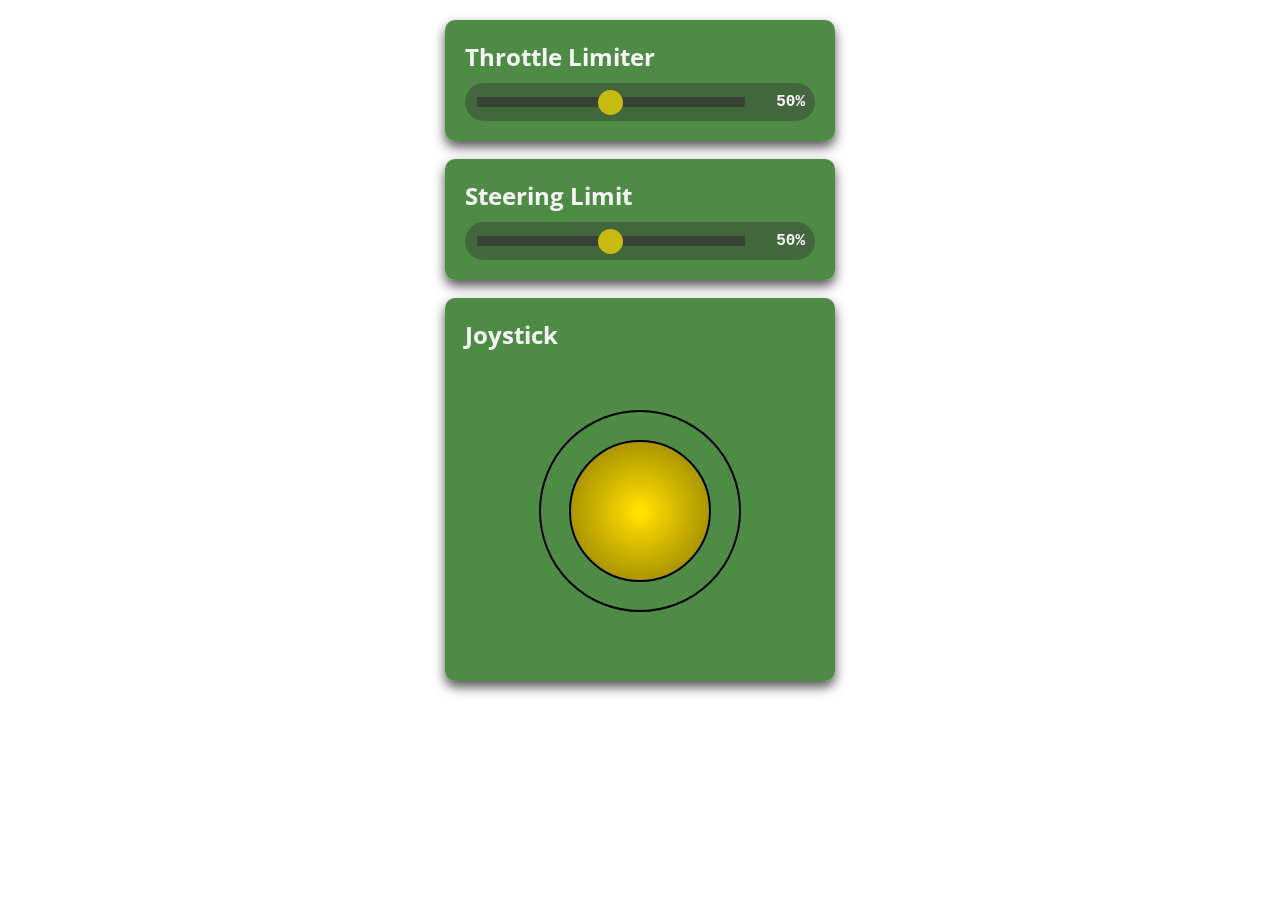
<file: ui/index.html>
<!DOCTYPE html>
<html lang="en">
<head>
    <meta charset="UTF-8">
    <meta name="viewport" content="width=device-width, initial-scale=1.0">
    <link href="https://fonts.googleapis.com/css2?family=Open+Sans:wght@400;700&display=swap" rel="stylesheet">
    <title>RC Car</title>
    <style>
        /* Optional styling for your joystick container */
        #myJoyDiv {
          flex: auto;
          width: 300px;
          height: 300px;
          align-self: center;
        }
    </style>
    <script src="joy.js"></script>
    <link rel="stylesheet" href="style.css">
    <script src="script.js"></script>
</head>
<body onload="load()">
    <div class="flex-container">
        <dialog id="settingsDialog">
            <div id="urlContainer" class="card">
                <h2>URL</h2>
                <input type="text" id="urlInput" class="textbox" value="" onchange="saveUrl()" />
                <button onclick="closeDialog()">Close</button>
            </div>
        </dialog>

        <div class="card">
            <h2>Throttle Limiter</h2>
            <div class="hstack">
                <div class="slidecontainer">
                    <input type="range" min="0" max="100" value="50" step="5" id="throttleSlider" oninput="updateThrottleLimit()" onchange="sendUpdate()">
                    <span class="slide-label" id="throttleLimit">&nbsp;&nbsp;50%</span>
                </div>
            </div>
        </div>

        <div class="card">
            <h2>Steering Limit</h2>
            <div class="hstack">
                <div class="slidecontainer">
                    <input type="range" min="0" max="100" value="50" step="5" id="steeringSlider" oninput="updateSteeringLimit()" onchange="sendUpdate()">
                    <span class="slide-label" id="steeringLimit">&nbsp;&nbsp;50%</span>
                </div>
            </div>
        </div>

        <div class="card">
            <h2>Joystick</h2>
            <div id="myJoyDiv"></div>
            <script>
                // Instantiate the JoyStick after the DOM is available
                var myJoystick = new JoyStick('myJoyDiv', {
                    title: "myJoystick",
                    autoReturnToCenter: true,
                    internalFillColor: "#FFDE00",    // Change internal (stick) fill color to red
                    internalStrokeColor: "#000000",  // Change internal (stick) border color to black
                    externalStrokeColor: "#000000"   // Change external circle color to blue
                }, function(stickData) {
                    // Assume stickData.x and stickData.y (as provided by joy.js) are in range -100 .. 100.
                    // Normalize to range -1 .. 1:
                    let normX = Number((Math.round((parseFloat(stickData.x) / 100) / 0.05) * 0.05).toFixed(2));
                    let normY = Number((Math.round((parseFloat(stickData.y) / 100) / 0.05) * 0.05).toFixed(2));
                    
                    // Update direction values using these normalized values. For example:
                    steeringDirection = normX;
                    throttleDirection = normY;
                    sendUpdate();
                    //console.log("Joystick normalized position:", { x: normX, y: normY });
                });
            </script>
        </div>
    </div>
</body>
</html>
</file>
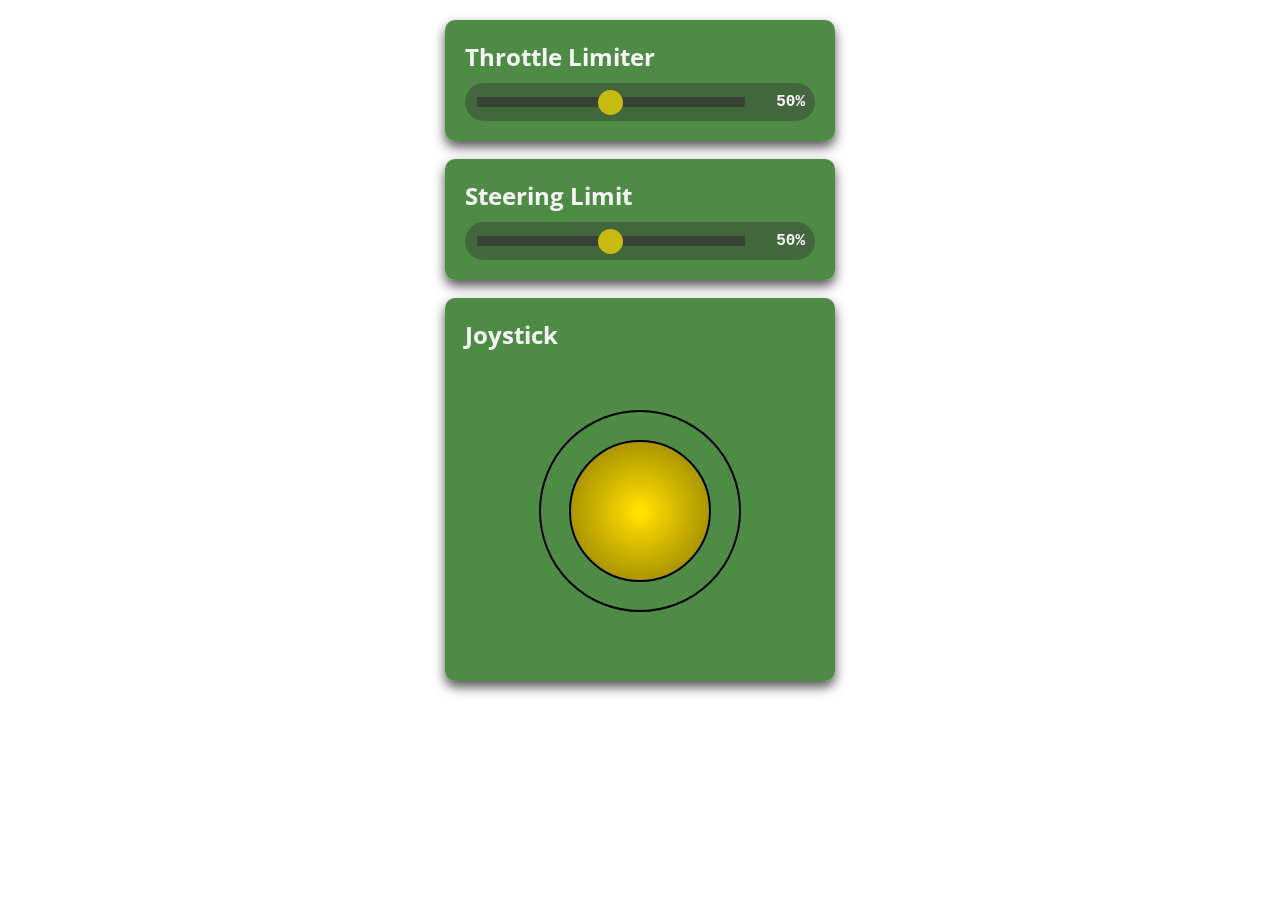
<file: ui/index_packed.html>
<!DOCTYPE html>
<html lang="en">
<head>
    <meta charset="UTF-8">
    <meta name="viewport" content="width=device-width, initial-scale=1.0">
    <link href="https://fonts.googleapis.com/css2?family=Open+Sans:wght@400;700&display=swap" rel="stylesheet">
    <title>RC Car</title>
    <style>
        /* Optional styling for your joystick container */
        #myJoyDiv {
          flex: auto;
          width: 300px;
          height: 300px;
          align-self: center;
        }
    </style>
    <script>
/*
 * Name          : joy.js
 * @author       : Roberto D'Amico (Bobboteck)
 * Last modified : 09.06.2020
 * Revision      : 1.1.6
 *
 * Modification History:
 * Date         Version     Modified By     Description
 * 2021-12-21   2.0.0       Roberto D'Amico New version of the project that integrates the callback functions, while 
 *                                          maintaining compatibility with previous versions. Fixed Issue #27 too, 
 *                                          thanks to @artisticfox8 for the suggestion.
 * 2020-06-09   1.1.6       Roberto D'Amico Fixed Issue #10 and #11
 * 2020-04-20   1.1.5       Roberto D'Amico Correct: Two sticks in a row, thanks to @liamw9534 for the suggestion
 * 2020-04-03               Roberto D'Amico Correct: InternalRadius when change the size of canvas, thanks to 
 *                                          @vanslipon for the suggestion
 * 2020-01-07   1.1.4       Roberto D'Amico Close #6 by implementing a new parameter to set the functionality of 
 *                                          auto-return to 0 position
 * 2019-11-18   1.1.3       Roberto D'Amico Close #5 correct indication of East direction
 * 2019-11-12   1.1.2       Roberto D'Amico Removed Fix #4 incorrectly introduced and restored operation with touch 
 *                                          devices
 * 2019-11-12   1.1.1       Roberto D'Amico Fixed Issue #4 - Now JoyStick work in any position in the page, not only 
 *                                          at 0,0
 * 
 * The MIT License (MIT)
 *
 *  This file is part of the JoyStick Project (https://github.com/bobboteck/JoyStick).
 *	Copyright (c) 2015 Roberto D'Amico (Bobboteck).
 *
 * Permission is hereby granted, free of charge, to any person obtaining a copy
 * of this software and associated documentation files (the "Software"), to deal
 * in the Software without restriction, including without limitation the rights
 * to use, copy, modify, merge, publish, distribute, sublicense, and/or sell
 * copies of the Software, and to permit persons to whom the Software is
 * furnished to do so, subject to the following conditions:
 * 
 * The above copyright notice and this permission notice shall be included in all
 * copies or substantial portions of the Software.
 *
 * THE SOFTWARE IS PROVIDED "AS IS", WITHOUT WARRANTY OF ANY KIND, EXPRESS OR
 * IMPLIED, INCLUDING BUT NOT LIMITED TO THE WARRANTIES OF MERCHANTABILITY,
 * FITNESS FOR A PARTICULAR PURPOSE AND NONINFRINGEMENT. IN NO EVENT SHALL THE
 * AUTHORS OR COPYRIGHT HOLDERS BE LIABLE FOR ANY CLAIM, DAMAGES OR OTHER
 * LIABILITY, WHETHER IN AN ACTION OF CONTRACT, TORT OR OTHERWISE, ARISING FROM,
 * OUT OF OR IN CONNECTION WITH THE SOFTWARE OR THE USE OR OTHER DEALINGS IN THE
 * SOFTWARE.
 */

 let StickStatus =
 {
     xPosition: 0,
     yPosition: 0,
     x: 0,
     y: 0,
     cardinalDirection: "C"
 };
 
 /**
  * @desc Principal object that draw a joystick, you only need to initialize the object and suggest the HTML container
  * @costructor
  * @param container {String} - HTML object that contains the Joystick
  * @param parameters (optional) - object with following keys:
  *  title {String} (optional) - The ID of canvas (Default value is 'joystick')
  *  width {Int} (optional) - The width of canvas, if not specified is setted at width of container object (Default value is the width of container object)
  *  height {Int} (optional) - The height of canvas, if not specified is setted at height of container object (Default value is the height of container object)
  *  internalFillColor {String} (optional) - Internal color of Stick (Default value is '#00AA00')
  *  internalLineWidth {Int} (optional) - Border width of Stick (Default value is 2)
  *  internalStrokeColor {String}(optional) - Border color of Stick (Default value is '#003300')
  *  externalLineWidth {Int} (optional) - External reference circonference width (Default value is 2)
  *  externalStrokeColor {String} (optional) - External reference circonference color (Default value is '#008000')
  *  autoReturnToCenter {Bool} (optional) - Sets the behavior of the stick, whether or not, it should return to zero position when released (Default value is True and return to zero)
  * @param callback {StickStatus} - 
  */
 var JoyStick = (function(container, parameters, callback)
 {
     parameters = parameters || {};
     var title = (typeof parameters.title === "undefined" ? "joystick" : parameters.title),
         width = (typeof parameters.width === "undefined" ? 0 : parameters.width),
         height = (typeof parameters.height === "undefined" ? 0 : parameters.height),
         internalFillColor = (typeof parameters.internalFillColor === "undefined" ? "#00AA00" : parameters.internalFillColor),
         internalLineWidth = (typeof parameters.internalLineWidth === "undefined" ? 2 : parameters.internalLineWidth),
         internalStrokeColor = (typeof parameters.internalStrokeColor === "undefined" ? "#003300" : parameters.internalStrokeColor),
         externalLineWidth = (typeof parameters.externalLineWidth === "undefined" ? 2 : parameters.externalLineWidth),
         externalStrokeColor = (typeof parameters.externalStrokeColor ===  "undefined" ? "#008000" : parameters.externalStrokeColor),
         autoReturnToCenter = (typeof parameters.autoReturnToCenter === "undefined" ? true : parameters.autoReturnToCenter);
 
     callback = callback || function(StickStatus) {};
 
     // Create Canvas element and add it in the Container object
     var objContainer = document.getElementById(container);
     
     // Fixing Unable to preventDefault inside passive event listener due to target being treated as passive in Chrome [Thanks to https://github.com/artisticfox8 for this suggestion]
     objContainer.style.touchAction = "none";
 
     var canvas = document.createElement("canvas");
     canvas.id = title;
     if(width === 0) { width = objContainer.clientWidth; }
     if(height === 0) { height = objContainer.clientHeight; }
     canvas.width = width;
     canvas.height = height;
     objContainer.appendChild(canvas);
     var context=canvas.getContext("2d");
 
     var pressed = 0; // Bool - 1=Yes - 0=No
     var circumference = 2 * Math.PI;
     var internalRadius = (canvas.width-((canvas.width/2)+10))/2;
     var maxMoveStick = internalRadius + 5;
     var externalRadius = internalRadius + 30;
     var centerX = canvas.width / 2;
     var centerY = canvas.height / 2;
     var directionHorizontalLimitPos = canvas.width / 10;
     var directionHorizontalLimitNeg = directionHorizontalLimitPos * -1;
     var directionVerticalLimitPos = canvas.height / 10;
     var directionVerticalLimitNeg = directionVerticalLimitPos * -1;
     // Used to save current position of stick
     var movedX=centerX;
     var movedY=centerY;
 
     // Check if the device support the touch or not
     if("ontouchstart" in document.documentElement)
     {
         canvas.addEventListener("touchstart", onTouchStart, false);
         document.addEventListener("touchmove", onTouchMove, false);
         document.addEventListener("touchend", onTouchEnd, false);
     }
     else
     {
         canvas.addEventListener("mousedown", onMouseDown, false);
         document.addEventListener("mousemove", onMouseMove, false);
         document.addEventListener("mouseup", onMouseUp, false);
     }
     // Draw the object
     drawExternal();
     drawInternal();
 
     /******************************************************
      * Private methods
      *****************************************************/
 
     /**
      * @desc Draw the external circle used as reference position
      */
     function drawExternal()
     {
         context.beginPath();
         context.arc(centerX, centerY, externalRadius, 0, circumference, false);
         context.lineWidth = externalLineWidth;
         context.strokeStyle = externalStrokeColor;
         context.stroke();
     }
 
     /**
      * @desc Draw the internal stick in the current position the user have moved it
      */
     function drawInternal()
     {
         context.beginPath();
         if(movedX<internalRadius) { movedX=maxMoveStick; }
         if((movedX+internalRadius) > canvas.width) { movedX = canvas.width-(maxMoveStick); }
         if(movedY<internalRadius) { movedY=maxMoveStick; }
         if((movedY+internalRadius) > canvas.height) { movedY = canvas.height-(maxMoveStick); }
         context.arc(movedX, movedY, internalRadius, 0, circumference, false);
         // create radial gradient
         var grd = context.createRadialGradient(centerX, centerY, 5, centerX, centerY, 200);
         // Light color
         grd.addColorStop(0, internalFillColor);
         // Dark color
         grd.addColorStop(1, internalStrokeColor);
         context.fillStyle = grd;
         context.fill();
         context.lineWidth = internalLineWidth;
         context.strokeStyle = internalStrokeColor;
         context.stroke();
     }
 
     /**
      * @desc Events for manage touch
      */
     let touchId = null;
     function onTouchStart(event)
     {
         pressed = 1;
         touchId = event.targetTouches[0].identifier;
     }
 
     // For onTouchMove (inside joy.js)
     function onTouchMove(event)
     {
         if(pressed === 1 && event.targetTouches[0].target === canvas)
         {
             // Use getBoundingClientRect to account for layout (including flexbox)
             let rect = canvas.getBoundingClientRect();
             movedX = event.targetTouches[0].clientX - rect.left;
             movedY = event.targetTouches[0].clientY - rect.top;
             
             context.clearRect(0, 0, canvas.width, canvas.height);
             drawExternal();
             drawInternal();
 
             StickStatus.xPosition = movedX;
             StickStatus.yPosition = movedY;
             StickStatus.x = (100 * ((movedX - centerX) / maxMoveStick)).toFixed();
             StickStatus.y = ((100 * ((movedY - centerY) / maxMoveStick)) * -1).toFixed();
             StickStatus.cardinalDirection = getCardinalDirection();
             callback(StickStatus);
         }
     }
 
     function onTouchEnd(event)
     {
         if (event.changedTouches[0].identifier !== touchId) return;
 
         pressed = 0;
         // If required reset position store variable
         if(autoReturnToCenter)
         {
             movedX = centerX;
             movedY = centerY;
         }
         // Delete canvas
         context.clearRect(0, 0, canvas.width, canvas.height);
         // Redraw object
         drawExternal();
         drawInternal();
 
         // Set attribute of callback
         StickStatus.xPosition = movedX;
         StickStatus.yPosition = movedY;
         StickStatus.x = (100*((movedX - centerX)/maxMoveStick)).toFixed();
         StickStatus.y = ((100*((movedY - centerY)/maxMoveStick))*-1).toFixed();
         StickStatus.cardinalDirection = getCardinalDirection();
         callback(StickStatus);
     }
 
     /**
      * @desc Events for manage mouse
      */
     function onMouseDown(event) 
     {
         pressed = 1;
     }
 
     /* To simplify this code there was a new experimental feature here: https://developer.mozilla.org/en-US/docs/Web/API/MouseEvent/offsetX , but it present only in Mouse case not metod presents in Touch case :-( */
     // For onMouseMove (inside joy.js)
     function onMouseMove(event)
     {
         if(pressed === 1)
         {
             let rect = canvas.getBoundingClientRect();
             movedX = event.clientX - rect.left;
             movedY = event.clientY - rect.top;
             
             context.clearRect(0, 0, canvas.width, canvas.height);
             drawExternal();
             drawInternal();
 
             StickStatus.xPosition = movedX;
             StickStatus.yPosition = movedY;
             StickStatus.x = (100 * ((movedX - centerX) / maxMoveStick)).toFixed();
             StickStatus.y = ((100 * ((movedY - centerY) / maxMoveStick)) * -1).toFixed();
             StickStatus.cardinalDirection = getCardinalDirection();
             callback(StickStatus);
         }
     }
 
     function onMouseUp(event) 
     {
         pressed = 0;
         // If required reset position store variable
         if(autoReturnToCenter)
         {
             movedX = centerX;
             movedY = centerY;
         }
         // Delete canvas
         context.clearRect(0, 0, canvas.width, canvas.height);
         // Redraw object
         drawExternal();
         drawInternal();
 
         // Set attribute of callback
         StickStatus.xPosition = movedX;
         StickStatus.yPosition = movedY;
         StickStatus.x = (100*((movedX - centerX)/maxMoveStick)).toFixed();
         StickStatus.y = ((100*((movedY - centerY)/maxMoveStick))*-1).toFixed();
         StickStatus.cardinalDirection = getCardinalDirection();
         callback(StickStatus);
     }
 
     function getCardinalDirection()
     {
         let result = "";
         let orizontal = movedX - centerX;
         let vertical = movedY - centerY;
         
         if(vertical >= directionVerticalLimitNeg && vertical <= directionVerticalLimitPos)
         {
             result = "C";
         }
         if(vertical < directionVerticalLimitNeg)
         {
             result = "N";
         }
         if(vertical > directionVerticalLimitPos)
         {
             result = "S";
         }
         
         if(orizontal < directionHorizontalLimitNeg)
         {
             if(result === "C")
             { 
                 result = "W";
             }
             else
             {
                 result += "W";
             }
         }
         if(orizontal > directionHorizontalLimitPos)
         {
             if(result === "C")
             { 
                 result = "E";
             }
             else
             {
                 result += "E";
             }
         }
         
         return result;
     }
 
     /******************************************************
      * Public methods
      *****************************************************/
 
     /**
      * @desc The width of canvas
      * @return Number of pixel width 
      */
     this.GetWidth = function () 
     {
         return canvas.width;
     };
 
     /**
      * @desc The height of canvas
      * @return Number of pixel height
      */
     this.GetHeight = function () 
     {
         return canvas.height;
     };
 
     /**
      * @desc The X position of the cursor relative to the canvas that contains it and to its dimensions
      * @return Number that indicate relative position
      */
     this.GetPosX = function ()
     {
         return movedX;
     };
 
     /**
      * @desc The Y position of the cursor relative to the canvas that contains it and to its dimensions
      * @return Number that indicate relative position
      */
     this.GetPosY = function ()
     {
         return movedY;
     };
 
     /**
      * @desc Normalizzed value of X move of stick
      * @return Integer from -100 to +100
      */
     this.GetX = function ()
     {
         return (100*((movedX - centerX)/maxMoveStick)).toFixed();
     };
 
     /**
      * @desc Normalizzed value of Y move of stick
      * @return Integer from -100 to +100
      */
     this.GetY = function ()
     {
         return ((100*((movedY - centerY)/maxMoveStick))*-1).toFixed();
     };
 
     /**
      * @desc Get the direction of the cursor as a string that indicates the cardinal points where this is oriented
      * @return String of cardinal point N, NE, E, SE, S, SW, W, NW and C when it is placed in the center
      */
     this.GetDir = function()
     {
         return getCardinalDirection();
     };
 });
</script>
    <style>
dialog {
    border: none;
    border-radius: 10px;
    box-shadow: 0 4px 8px rgba(0, 0, 0, 0.1);
    padding: 20px;
    max-width: 600px; /* Increase the maximum width */
    width: 90%; /* Set the width to 90% of the viewport width */
    margin: auto; /* Center the dialog horizontally */
    background-color: transparent; /* Transparent background */
}

dialog::backdrop {
    background-color: rgba(0, 0, 0, 0.5); /* Darken the backdrop */
}

body {
    margin: 0;
    font-family: 'Open Sans', Helvetica, Sans-Serif;
    background-image: url('https://i.pinimg.com/736x/c7/91/85/c791856fe7a09f83b165186f87d88212.jpg');
    background-repeat: repeat;

    background-size: auto; /* You can use 'cover' or 'contain' if you want to control the size */
}
body::before {
    content: "";
    position: fixed; /* Change to fixed to cover the entire viewport */
    top: 0;
    left: 0;
    right: 0;
    bottom: 0;
    background-color: rgba(255, 255, 255, 0.5);
    pointer-events: none; /* Allows clicks to pass through */
}
.flex-container {
    display: flex;
    flex-direction: column; /* Stacks children vertically */
    justify-content: center; /* Centers content vertically */
    align-items: center; /* Centers content horizontally */
    position: relative; /* Ensure content is above the overlay */
    gap: 18px; /* Adds space between cards */
    z-index: 1; /* Ensure content is above the overlay */
    overflow-y: auto; /* Allow scrolling if content overflows */
    padding: 20px; /* Add padding to prevent content from touching the edges */
}
/* Adjust layout for smaller screens */
@media (max-height: 600px) {
    .flex-container {
        height: auto; /* Allow the container to grow with content */
        padding: 10px; /* Reduce padding for smaller screens */
    }
}
.flex-container > div {
    width: 350px; /* Width of each card */
}
.hstack {
    display: flex;
    gap: 20px; /* Adds space between elements */
    justify-content: center;
    flex-wrap: wrap; /* Allow content to wrap onto multiple lines */
}
.hspread {
    display: flex;
    gap: 20px; /* Adds space between elements */
    justify-content: space-evenly;
}

/* INPUT */
.textbox {
    padding: 10px 20px;
    border: none;
    border-radius: 5px;
    cursor: pointer;
    margin: 5px; /* Adds space between buttons */
    /*Set font to Open Sans*/
    font-family: 'Open Sans', Helvetica, Sans-Serif;
}

/* RADIO BUTTONS */
/* Style the radio buttons */
.radio-button {
    appearance: none; /* Remove default styling */
    -webkit-appearance: none; /* Remove default styling for WebKit browsers */
    -moz-appearance: none; /* Remove default styling for Mozilla browsers */
    width: 20px;
    height: 20px;
    border: 2px solid #FFDE00;
    border-radius: 50%;
    background-color: #FFF;
    cursor: pointer;
    margin: 5px; /* Adds space between buttons */
    display: inline-block;
    vertical-align: middle;
}

.radio-button:checked {
    background-color: #FFDE00; /* Change background color when selected */
    border-color: #FFDE00; /* Change border color when selected */
}

.radio-label {
    margin-left: 5px;
    font-weight: bold;
    color: #F5F5F5;
    cursor: pointer;
}

.radio-container {
    display: inline-flex; /* Use inline-flex to fit content and align horizontally */
    align-items: center;
    padding: 10px; /* Add padding inside the container */
    border-radius: 10px; /* Rounded corners */
    background-color: #3336; /* Background color */
    box-shadow: 0 4px 8px rgba(0, 0, 0, 0.1); /* Shadow */
}

/* BUTTONS */
button {
    padding: 10px 20px;
    border: none;
    border-radius: 5px;
    background-color: #FFDE00;
    color: #333;
    font-weight: bold;
    cursor: pointer;
    margin: 5px; /* Adds space between buttons */
    box-shadow: 0 6px 12px rgba(0, 0, 0, 0.25);
}
button:hover {
    background-color: #E6C200;
}
button:disabled {
    background-color: #ccc; /* Gray background for disabled buttons */
    color: #666; /* Darker text color for disabled buttons */
    cursor: not-allowed; /* Change cursor to indicate disabled state */
}

/* SWITCH */
.switch-container {
    display: flex;
    align-items: center;
    background-color: #3336;
    padding: 10px;
    border-radius: 20px;
}
.switch-label {
    margin-left: 10px; /* Adjust the spacing as needed */
    color: #F5F5F5;
    font-weight: bold;
}
/* The switch - the box around the slider */
.switch {
position: relative;
display: inline-block;
width: 60px;
height: 34px;
}

/* Hide default HTML checkbox */
.switch input {
opacity: 0;
width: 0;
height: 0;
}

/* The slider */
.slider {
position: absolute;
cursor: pointer;
top: 0;
left: 0;
right: 0;
bottom: 0;
background-color: #ccc;
-webkit-transition: .1s;
transition: .1s;
}

.slider:before {
position: absolute;
content: "";
height: 26px;
width: 26px;
left: 4px;
bottom: 4px;
background-color: white;
-webkit-transition: .1s;
transition: .1s;
}

input:checked + .slider {
background-color: #FFDE00;
}

input:focus + .slider {
box-shadow: 0 0 1px #E6C200;
}

input:checked + .slider:before {
-webkit-transform: translateX(26px);
-ms-transform: translateX(26px);
transform: translateX(26px);
}

/* Rounded sliders */
.slider.round {
border-radius: 34px;
}

.slider.round:before {
border-radius: 50%;
}

/* RANGE SLIDER */
.slidecontainer {
    display: flex;
    align-items: center;
    background-color: #3336;
    border-radius: 20px;
    padding: 10px;
    width: 100%; /* Make the container fill the width of its parent */
    box-sizing: border-box; /* Include padding in the element's total width */
}
.slide-label {
    margin-left: 10px; /* Adjust the spacing as needed */
    color: #F5F5F5;
    font-weight: bold;
    font-family: 'Courier New', Courier, monospace;
}
.slidecontainer > input {
    width: 100%;
    -webkit-appearance: none; /* Remove default styling in WebKit browsers */
    appearance: none; /* Remove default styling */
    height: 10px; /* Set the height of the slider */
    background: #333; /* Secondary color for the track */
    outline: none; /* Remove outline */
    opacity: 0.7; /* Set transparency */
    transition: opacity .2s; /* Transition effect when hovering */
}
.slidecontainer > input:hover {
    opacity: 1; /* Full opacity when hovering */
}
.slidecontainer > input::-webkit-slider-thumb {
    -webkit-appearance: none; /* Remove default styling in WebKit browsers */
    appearance: none; /* Remove default styling */
    width: 25px; /* Width of the thumb */
    height: 25px; /* Height of the thumb */
    background: #FFDE00; /* Primary color */
    cursor: pointer; /* Cursor style when hovering over the thumb */
    border-radius: 50%; /* Make the thumb round */
}
.slidecontainer > input::-moz-range-thumb {
    width: 25px; /* Width of the thumb */
    height: 25px; /* Height of the thumb */
    background: #FFDE00; /* Primary color */
    cursor: pointer; /* Cursor style when hovering over the thumb */
    border-radius: 50%; /* Make the thumb round */
}

/* CARD */
.card {
    display: flex;
    flex-direction: column;
    align-items: stretch;
    background-color: #367B2BE0;
    border-radius: 10px;
    padding: 20px;
    box-shadow: 0 6px 12px rgba(0, 0, 0, 0.67);
}
.card h2 {
    color: #F5F5F5;
    margin: 0 0 10px 0;
}
</style>
    <script>
// Limits and directions
let throttleDirection = 0;
let throttleLimit = 0.5;
let steeringDirection = 0;
let steeringLimit = 0.5;

// Previous state values
let prevThrottle = 0;
let prevSteering = 0;

// Browser data
const isLocalDocument = window.location.protocol === 'file:' || window.location.protocol === 'content:';
const isMobile = navigator.userAgentData.mobile;

// Request variables
let isRequestInProgress = false;

function sendUpdate() {
    function roundToMultiple(value, multiple) {
        return Math.round(value / multiple) * multiple;
    }
    
    // Calculate the state values and round them to the nearest n% of the limit
    let resolutionThrottle = throttleLimit * 0.2;
    let resolutionSteering = steeringLimit * 0.2;
    let throttle = Number(roundToMultiple(throttleDirection * throttleLimit, resolutionThrottle).toFixed(2));
    let steering = Number(roundToMultiple(steeringDirection * steeringLimit, resolutionSteering).toFixed(2));

    // If there was no change, or a request is already in progress, do nothing
    if ((throttle === prevThrottle && steering === prevSteering) || isRequestInProgress) {
        console.log('No change or request in progress');
        return;
    }
    else {
        // We start a new request
        isRequestInProgress = true;

        // Determine which values changed, and append them to params
        let params = new URLSearchParams();
        if (steering !== prevSteering) {
            params.append('s', steering);
        }
        if (throttle !== prevThrottle) {
            params.append('t', throttle);
        }
        
        // Print the parameters to the console, as JSON
        console.log(JSON.stringify(Object.fromEntries(params.entries())));

        // Save the current state values
        prevThrottle = throttle;
        prevSteering = steering;
        
        // Determine URL
        let currentUrl;
        if (isLocalDocument) { // If local file, use user-provided URL
            currentUrl = document.getElementById('urlInput').value;
        } else { // If hosted, use current base URL
            currentUrl = `${window.location.protocol}//${window.location.hostname}`;
            if (window.location.port) {
                currentUrl += `:${window.location.port}`;
            }
        }
        console.log('Current URL:', currentUrl);

        // Assemble and send request
        const requestUrl = `${currentUrl}/?${params.toString()}`;
        const controller = new AbortController();
        const timeoutId = setTimeout(() => controller.abort(), 500);

        fetch(requestUrl, { signal: controller.signal })
            .then(response => {
            if (!response.ok) {
                throw new Error('Network response was not ok');
            }
            return response.json();
            })
            .then(data => {
            console.log(data);
            })
            .catch(error => {
            if (error.name === 'AbortError') {
                console.error('Fetch request timed out');
            } else {
                console.error('There has been a problem with your fetch operation:', error);
            }
            })
            .finally(() => {
            clearTimeout(timeoutId);
            isRequestInProgress = false;
            setTimeout(() => sendUpdate(), 0); // Artificial delay to prevent spamming the server
            sendUpdate();
            });
    }
}

function updateThrottleLimit() {
    const throttleLimitSlider = document.getElementById('throttleSlider');
    const throttleLimitLabel = document.getElementById('throttleLimit');
    let value = throttleLimitSlider.value;

    // Pad the value with non-breaking spaces to ensure it is always 3 characters long
    value = value.padStart(3, ' ').replace(/ /g, '\u00A0') + "%";
    throttleLimitLabel.innerText = value;

    // Update the throttle limit
    throttleLimit = throttleLimitSlider.value / 100;
}
function updateSteeringLimit() {
    const steeringLimitSlider = document.getElementById('steeringSlider');
    const steeringLimitLabel = document.getElementById('steeringLimit');
    let value = steeringLimitSlider.value;

    // Pad the value with non-breaking spaces to ensure it is always 3 characters long
    value = value.padStart(3, ' ').replace(/ /g, '\u00A0') + "%";
    steeringLimitLabel.innerText = value;

    // Update the steering limit
    steeringLimit = steeringLimitSlider.value / 100;
}

function load() {
    // Generic function to propagate click to child radio button
    function propagateClickToRadioButton(event) {
        const radioButton = this.querySelector('input[type="radio"]');
        if (radioButton && event.target !== radioButton) {
            radioButton.click();
        }
    }

    console.log('isMobile:', isMobile);
    console.log('isLocalDocument:', isLocalDocument);
    
    // Add click event listeners to radio containers
    const radioContainers = document.querySelectorAll('.radio-container');
    radioContainers.forEach(container => {
        container.addEventListener('click', propagateClickToRadioButton);
    });

    if (isMobile) {
        document.querySelectorAll('.desktop').forEach(element => element.style.display = 'none');
    } else {
        document.querySelectorAll('.mobile').forEach(element => element.style.display = 'none');
    }
    
    if (isLocalDocument) { // If local file, show settings dialog
        document.getElementById('settingsDialog').showModal();
        document.getElementById('urlInput').value = localStorage.getItem('url');
    }

    function handleKeyEvent(event, isKeyDown) {
        let keyHandled = true;
        switch(event.key) {
            case 'w':
                throttleDirection = isKeyDown ? 1 : 0;
                break;
            case 's':
                throttleDirection = isKeyDown ? -1 : 0;
                break;
            case 'a':
                steeringDirection = isKeyDown ? -1 : 0;
                break;
            case 'd':
                steeringDirection = isKeyDown ? 1 : 0;
                break;
            default:
                keyHandled = false;
        }
        if (keyHandled) {
            sendUpdate();
        }
    }
    
    document.addEventListener('keydown', function(event) {
        handleKeyEvent(event, true);
    });
    
    document.addEventListener('keyup', function(event) {
        handleKeyEvent(event, false);
    });
}

function saveUrl() {
    const urlInput = document.getElementById('urlInput');
    localStorage.setItem('url', urlInput.value);
}

// Function to close the dialog
function closeDialog() {
    document.getElementById('settingsDialog').close();
}
</script>
</head>
<body onload="load()">
    <div class="flex-container">
        <dialog id="settingsDialog">
            <div id="urlContainer" class="card">
                <h2>URL</h2>
                <input type="text" id="urlInput" class="textbox" value="" onchange="saveUrl()" />
                <button onclick="closeDialog()">Close</button>
            </div>
        </dialog>

        <div class="card">
            <h2>Throttle Limiter</h2>
            <div class="hstack">
                <div class="slidecontainer">
                    <input type="range" min="0" max="100" value="50" step="5" id="throttleSlider" oninput="updateThrottleLimit()" onchange="sendUpdate()">
                    <span class="slide-label" id="throttleLimit">&nbsp;&nbsp;50%</span>
                </div>
            </div>
        </div>

        <div class="card">
            <h2>Steering Limit</h2>
            <div class="hstack">
                <div class="slidecontainer">
                    <input type="range" min="0" max="100" value="50" step="5" id="steeringSlider" oninput="updateSteeringLimit()" onchange="sendUpdate()">
                    <span class="slide-label" id="steeringLimit">&nbsp;&nbsp;50%</span>
                </div>
            </div>
        </div>

        <div class="card">
            <h2>Joystick</h2>
            <div id="myJoyDiv"></div>
            <script>
                // Instantiate the JoyStick after the DOM is available
                var myJoystick = new JoyStick('myJoyDiv', {
                    title: "myJoystick",
                    autoReturnToCenter: true,
                    internalFillColor: "#FFDE00",    // Change internal (stick) fill color to red
                    internalStrokeColor: "#000000",  // Change internal (stick) border color to black
                    externalStrokeColor: "#000000"   // Change external circle color to blue
                }, function(stickData) {
                    // Assume stickData.x and stickData.y (as provided by joy.js) are in range -100 .. 100.
                    // Normalize to range -1 .. 1:
                    let normX = Number((Math.round((parseFloat(stickData.x) / 100) / 0.05) * 0.05).toFixed(2));
                    let normY = Number((Math.round((parseFloat(stickData.y) / 100) / 0.05) * 0.05).toFixed(2));
                    
                    // Update direction values using these normalized values. For example:
                    steeringDirection = normX;
                    throttleDirection = normY;
                    sendUpdate();
                    //console.log("Joystick normalized position:", { x: normX, y: normY });
                });
            </script>
        </div>
    </div>
</body>
</html>
</file>
<file: ui/style.css>
dialog {
    border: none;
    border-radius: 10px;
    box-shadow: 0 4px 8px rgba(0, 0, 0, 0.1);
    padding: 20px;
    max-width: 600px; /* Increase the maximum width */
    width: 90%; /* Set the width to 90% of the viewport width */
    margin: auto; /* Center the dialog horizontally */
    background-color: transparent; /* Transparent background */
}

dialog::backdrop {
    background-color: rgba(0, 0, 0, 0.5); /* Darken the backdrop */
}

body {
    margin: 0;
    font-family: 'Open Sans', Helvetica, Sans-Serif;
    background-image: url('https://i.pinimg.com/736x/c7/91/85/c791856fe7a09f83b165186f87d88212.jpg');
    background-repeat: repeat;

    background-size: auto; /* You can use 'cover' or 'contain' if you want to control the size */
}
body::before {
    content: "";
    position: fixed; /* Change to fixed to cover the entire viewport */
    top: 0;
    left: 0;
    right: 0;
    bottom: 0;
    background-color: rgba(255, 255, 255, 0.5);
    pointer-events: none; /* Allows clicks to pass through */
}
.flex-container {
    display: flex;
    flex-direction: column; /* Stacks children vertically */
    justify-content: center; /* Centers content vertically */
    align-items: center; /* Centers content horizontally */
    position: relative; /* Ensure content is above the overlay */
    gap: 18px; /* Adds space between cards */
    z-index: 1; /* Ensure content is above the overlay */
    overflow-y: auto; /* Allow scrolling if content overflows */
    padding: 20px; /* Add padding to prevent content from touching the edges */
}
/* Adjust layout for smaller screens */
@media (max-height: 600px) {
    .flex-container {
        height: auto; /* Allow the container to grow with content */
        padding: 10px; /* Reduce padding for smaller screens */
    }
}
.flex-container > div {
    width: 350px; /* Width of each card */
}
.hstack {
    display: flex;
    gap: 20px; /* Adds space between elements */
    justify-content: center;
    flex-wrap: wrap; /* Allow content to wrap onto multiple lines */
}
.hspread {
    display: flex;
    gap: 20px; /* Adds space between elements */
    justify-content: space-evenly;
}

/* INPUT */
.textbox {
    padding: 10px 20px;
    border: none;
    border-radius: 5px;
    cursor: pointer;
    margin: 5px; /* Adds space between buttons */
    /*Set font to Open Sans*/
    font-family: 'Open Sans', Helvetica, Sans-Serif;
}

/* RADIO BUTTONS */
/* Style the radio buttons */
.radio-button {
    appearance: none; /* Remove default styling */
    -webkit-appearance: none; /* Remove default styling for WebKit browsers */
    -moz-appearance: none; /* Remove default styling for Mozilla browsers */
    width: 20px;
    height: 20px;
    border: 2px solid #FFDE00;
    border-radius: 50%;
    background-color: #FFF;
    cursor: pointer;
    margin: 5px; /* Adds space between buttons */
    display: inline-block;
    vertical-align: middle;
}

.radio-button:checked {
    background-color: #FFDE00; /* Change background color when selected */
    border-color: #FFDE00; /* Change border color when selected */
}

.radio-label {
    margin-left: 5px;
    font-weight: bold;
    color: #F5F5F5;
    cursor: pointer;
}

.radio-container {
    display: inline-flex; /* Use inline-flex to fit content and align horizontally */
    align-items: center;
    padding: 10px; /* Add padding inside the container */
    border-radius: 10px; /* Rounded corners */
    background-color: #3336; /* Background color */
    box-shadow: 0 4px 8px rgba(0, 0, 0, 0.1); /* Shadow */
}

/* BUTTONS */
button {
    padding: 10px 20px;
    border: none;
    border-radius: 5px;
    background-color: #FFDE00;
    color: #333;
    font-weight: bold;
    cursor: pointer;
    margin: 5px; /* Adds space between buttons */
    box-shadow: 0 6px 12px rgba(0, 0, 0, 0.25);
}
button:hover {
    background-color: #E6C200;
}
button:disabled {
    background-color: #ccc; /* Gray background for disabled buttons */
    color: #666; /* Darker text color for disabled buttons */
    cursor: not-allowed; /* Change cursor to indicate disabled state */
}

/* SWITCH */
.switch-container {
    display: flex;
    align-items: center;
    background-color: #3336;
    padding: 10px;
    border-radius: 20px;
}
.switch-label {
    margin-left: 10px; /* Adjust the spacing as needed */
    color: #F5F5F5;
    font-weight: bold;
}
/* The switch - the box around the slider */
.switch {
position: relative;
display: inline-block;
width: 60px;
height: 34px;
}

/* Hide default HTML checkbox */
.switch input {
opacity: 0;
width: 0;
height: 0;
}

/* The slider */
.slider {
position: absolute;
cursor: pointer;
top: 0;
left: 0;
right: 0;
bottom: 0;
background-color: #ccc;
-webkit-transition: .1s;
transition: .1s;
}

.slider:before {
position: absolute;
content: "";
height: 26px;
width: 26px;
left: 4px;
bottom: 4px;
background-color: white;
-webkit-transition: .1s;
transition: .1s;
}

input:checked + .slider {
background-color: #FFDE00;
}

input:focus + .slider {
box-shadow: 0 0 1px #E6C200;
}

input:checked + .slider:before {
-webkit-transform: translateX(26px);
-ms-transform: translateX(26px);
transform: translateX(26px);
}

/* Rounded sliders */
.slider.round {
border-radius: 34px;
}

.slider.round:before {
border-radius: 50%;
}

/* RANGE SLIDER */
.slidecontainer {
    display: flex;
    align-items: center;
    background-color: #3336;
    border-radius: 20px;
    padding: 10px;
    width: 100%; /* Make the container fill the width of its parent */
    box-sizing: border-box; /* Include padding in the element's total width */
}
.slide-label {
    margin-left: 10px; /* Adjust the spacing as needed */
    color: #F5F5F5;
    font-weight: bold;
    font-family: 'Courier New', Courier, monospace;
}
.slidecontainer > input {
    width: 100%;
    -webkit-appearance: none; /* Remove default styling in WebKit browsers */
    appearance: none; /* Remove default styling */
    height: 10px; /* Set the height of the slider */
    background: #333; /* Secondary color for the track */
    outline: none; /* Remove outline */
    opacity: 0.7; /* Set transparency */
    transition: opacity .2s; /* Transition effect when hovering */
}
.slidecontainer > input:hover {
    opacity: 1; /* Full opacity when hovering */
}
.slidecontainer > input::-webkit-slider-thumb {
    -webkit-appearance: none; /* Remove default styling in WebKit browsers */
    appearance: none; /* Remove default styling */
    width: 25px; /* Width of the thumb */
    height: 25px; /* Height of the thumb */
    background: #FFDE00; /* Primary color */
    cursor: pointer; /* Cursor style when hovering over the thumb */
    border-radius: 50%; /* Make the thumb round */
}
.slidecontainer > input::-moz-range-thumb {
    width: 25px; /* Width of the thumb */
    height: 25px; /* Height of the thumb */
    background: #FFDE00; /* Primary color */
    cursor: pointer; /* Cursor style when hovering over the thumb */
    border-radius: 50%; /* Make the thumb round */
}

/* CARD */
.card {
    display: flex;
    flex-direction: column;
    align-items: stretch;
    background-color: #367B2BE0;
    border-radius: 10px;
    padding: 20px;
    box-shadow: 0 6px 12px rgba(0, 0, 0, 0.67);
}
.card h2 {
    color: #F5F5F5;
    margin: 0 0 10px 0;
}
</file>
